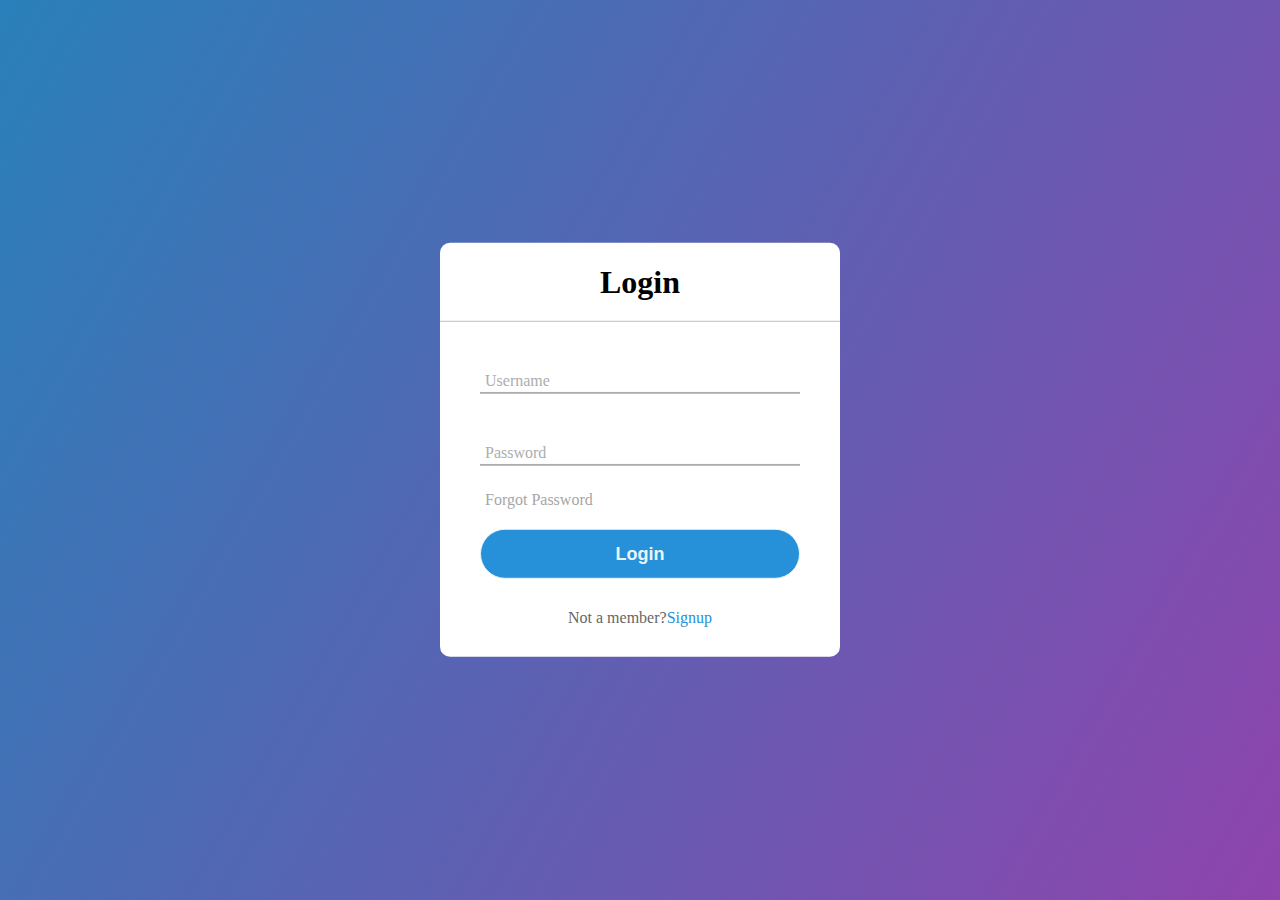
<file: Loginpage.html>
<!DOCTYPE html>
<html lang="en">
<head>
    <meta charset="UTF-8">
    <title>Animated login form</title>
    <link rel="stylesheet" href="style1.css">
</head>
<body>
    <div class="center">
        <h1>Login</h1>
        <form method="post">
            <div class="txt_field">
                <input type="text" required>
                <label>Username</label>
            </div>
            <div class="txt_field">
                <input type="password" required>
                <label>Password</label>
            </div>
            <div class="pass">Forgot Password</div>
            <input type="submit" value="Login">
            <div class="signup_link">
                Not a member?<a href="#">Signup</a>
            </div>
        </form> 
    </div>
</body>
</html>
</file>
<file: style1.css>
body{
    margin:0;
    padding:0;
    font-family:montserrat;
    background: linear-gradient(120deg,#2980b9,#8e44ad); 
    height:100vh;
    overflow:hidden;
}
.center{
    position:absolute;
    top:50%;
    left:50%;
    transform:translate(-50%,-50%);
    width:400px;
    background: white;
    border-radius:10px;
}
.center h1{
    text-align:center;
    padding:0 0 20px 0;
    border-bottom: 1px solid silver;
}
.center form{
    padding:0 40px;
    box-sizing:border-box;
}
form .txt_field{
    position:relative;
    border-bottom:2px solid #adadad;
    margin:30px 0;
}
.txt_field input{
    width:100%;
    padding:0 5px;
    height:40px;
    font-size:16px;
    border: none;
    outline: none;
}
.txt_field  label{
    position:absolute;
    top:50%;
    left:5px;
    color:#adadad;
    trasform: translateY(-50%);
    font-size:16px;
    pointer-events:none;
    transition:.5s;
}
.txt_field span::before{
    content:'';
    position:absolute;
    top:40px;
    left:0;
    width:0%;
    height:2px;
    background:#2691d9;
    transition:.5s;
} 
.txt_field input:focus ~ label,
.txt_field input:valid ~ label{
    top:-5px;
    color:#2691d9;
}
.txt_field input:focus ~ span::before,
.txt_field input:valid ~ span::before{
    width:100%;
}
.pass{
    margin:-5px 0 20px 5px;
    color:#a6a6a6;
    cursor:pointer;
}
.pass:hover{
    text-decoration:underline;
}
input[type="submit"]{
    width:100%;
    height:50px;
    border:1px solid;
    background: #2691d9;
    border-radius: 25px;
    font-size:18px;
    color:#e9f4fb;
    font-weight:700;
    cursor:pointer;
    outline:none; 
}
input[type="submit"]:hover{
    border-color:#2691d9;
    transition:.5s;
}
.signup_link{
    margin:30px 0;
    text-align:center;
    font-size:16px;
    color:#666666;
}
.signup_link a{
    color:#2691d9;
    text-decoration:none;
}
.signup_link a:hover{
    text-decoration:underline;
}
</file>
